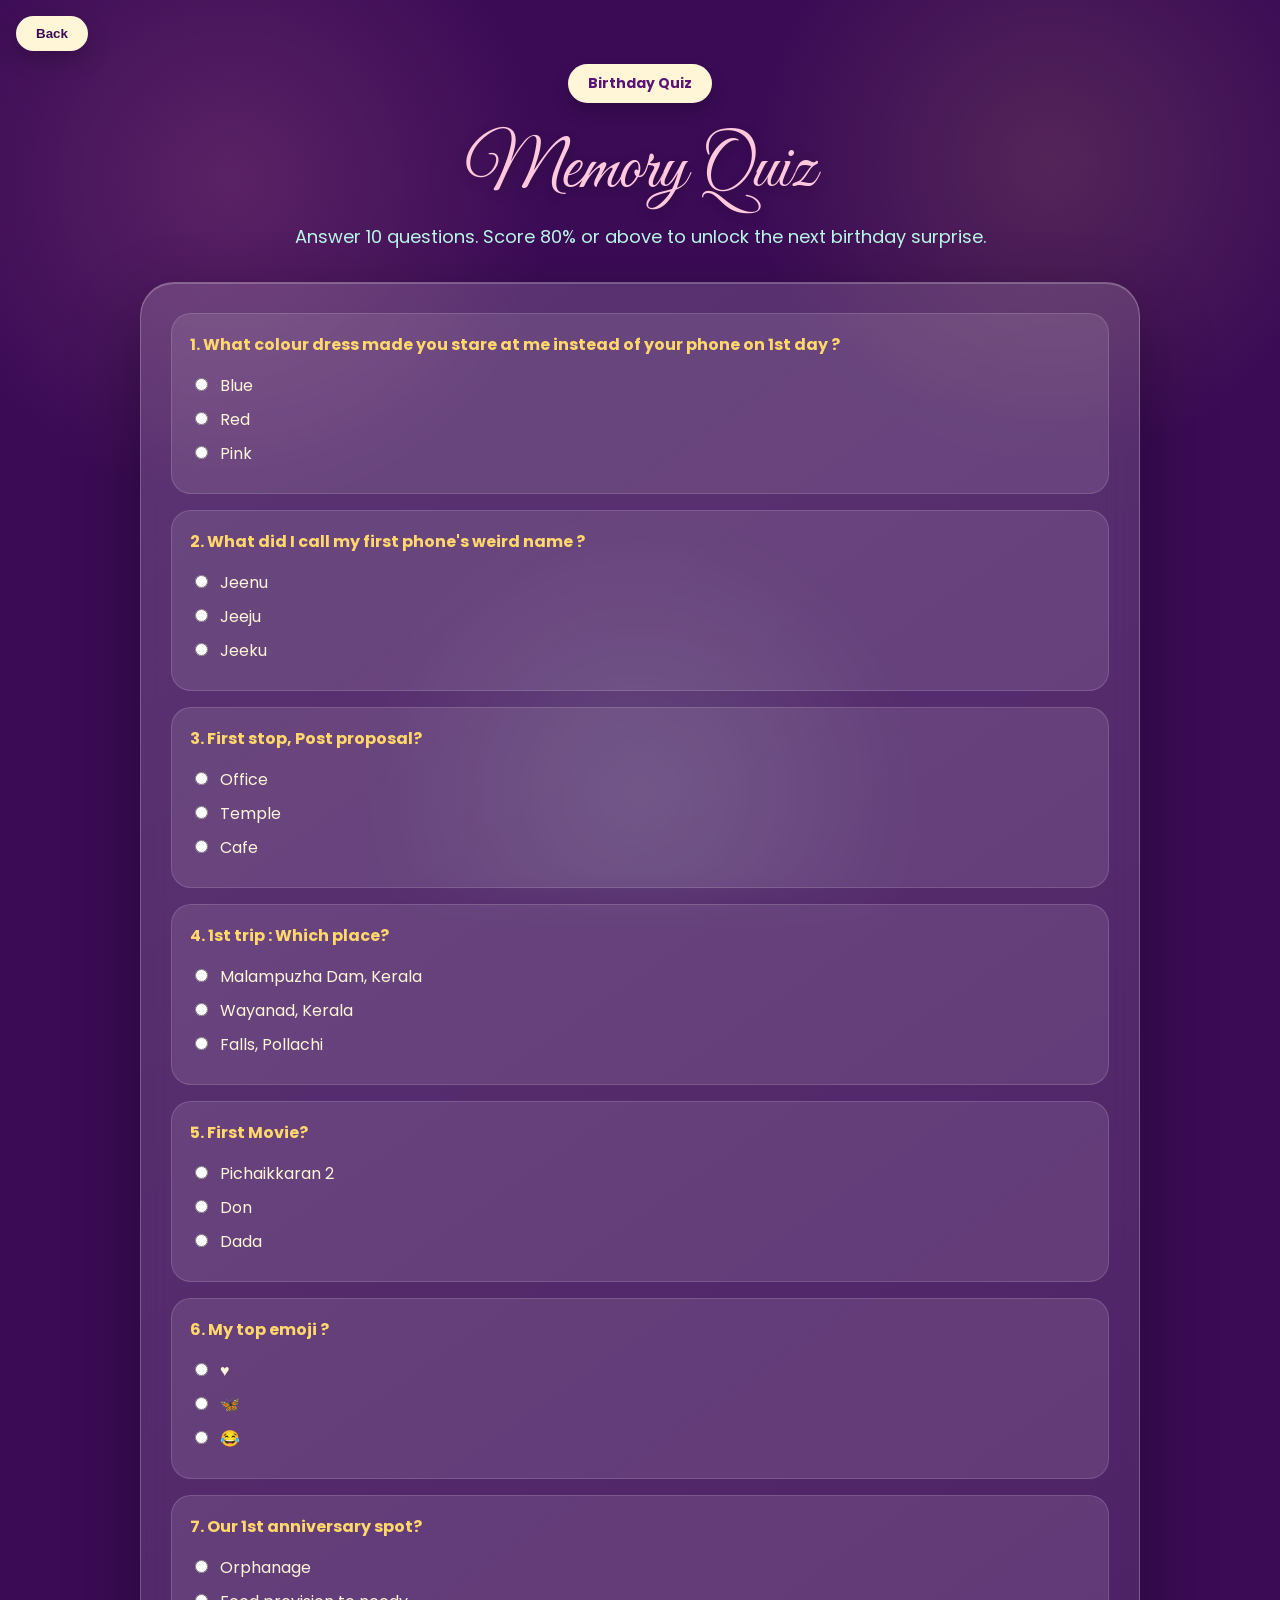
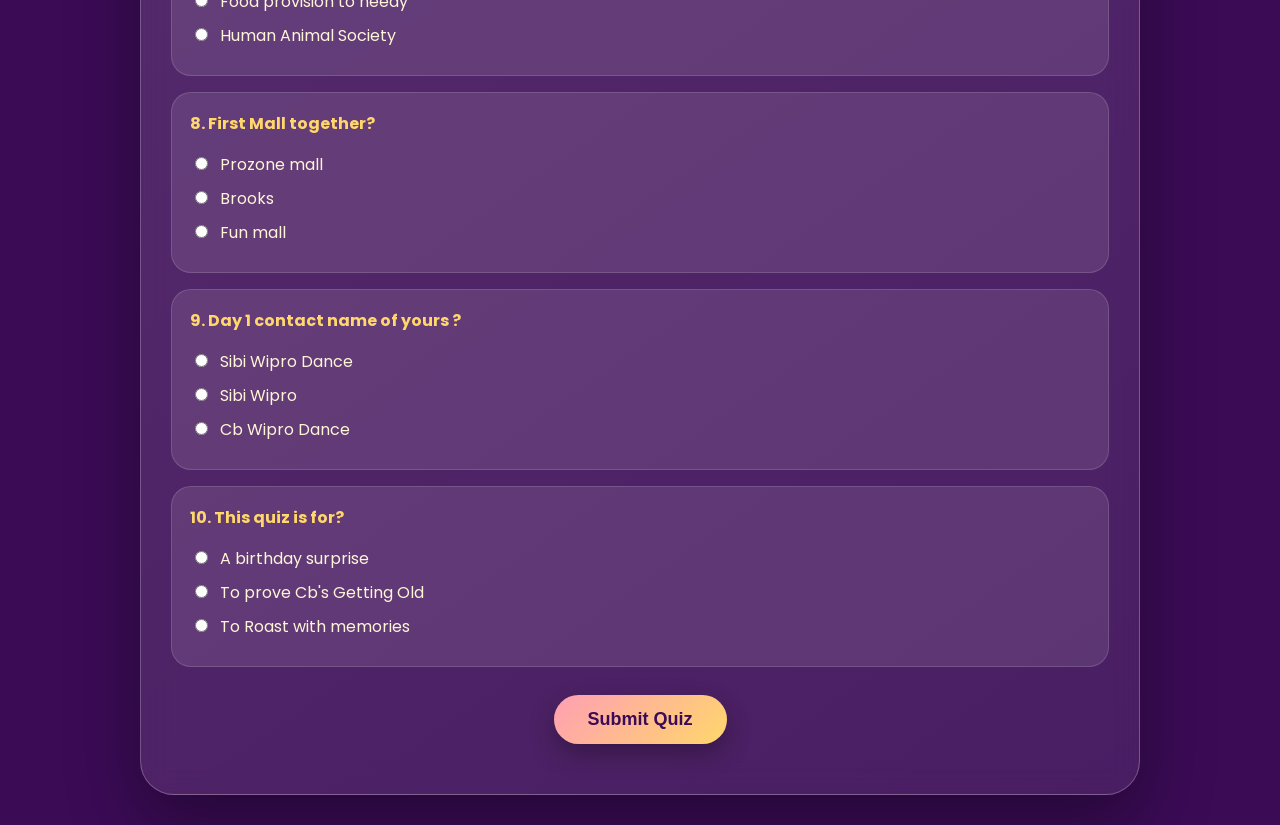
<file: quiz.html>
<!DOCTYPE html>
<html lang="en">
<head>
  <meta charset="UTF-8">
  <meta name="viewport" content="width=device-width, initial-scale=1">
  <title>Birthday Quiz</title>

  <link href="https://fonts.googleapis.com/css2?family=Great+Vibes&family=Poppins:wght@300;400;500;600;700&display=swap" rel="stylesheet">

  <style>
    * {
      box-sizing: border-box;
    }

    body {
      margin: 0;
      min-height: 100vh;
      font-family: 'Poppins', sans-serif;
      background: #3b0b56;
      color: white;
      padding: 30px;
      position: relative;
      overflow-x: hidden;
    }

    body::before {
      content: "";
      position: fixed;
      inset: 0;
      background:
        radial-gradient(circle at 18% 20%, rgba(255, 159, 179, 0.16), transparent 26%),
        radial-gradient(circle at 82% 18%, rgba(255, 215, 107, 0.13), transparent 24%),
        radial-gradient(circle at 50% 88%, rgba(184, 247, 230, 0.12), transparent 28%);
      pointer-events: none;
      z-index: 1;
    }

    .page-wrapper {
      position: relative;
      z-index: 10;
      max-width: 1000px;
      margin: 0 auto;
    }

    .back-btn {
      position: fixed;
      top: 16px;
      left: 16px;
      z-index: 3000;
      padding: 10px 20px;
      border: none;
      border-radius: 24px;
      background: #fff5d7;
      color: #3b0b56;
      font-weight: 700;
      cursor: pointer;
      box-shadow: 0 8px 22px rgba(0,0,0,0.24);
      transition: 0.3s ease;
    }

    .back-btn:hover {
      background: #ffd76b;
      transform: translateY(-2px);
    }

    .header-section {
      text-align: center;
      padding-top: 34px;
      margin-bottom: 30px;
    }

    .small-label {
      display: inline-block;
      padding: 9px 20px;
      background: #fff5d7;
      color: #5b1475;
      border-radius: 30px;
      font-weight: 700;
      font-size: 14px;
      margin-bottom: 14px;
      box-shadow: 0 8px 18px rgba(0,0,0,0.22);
    }

    .header-section h1 {
      font-family: 'Great Vibes', cursive;
      font-size: 72px;
      margin: 8px 0;
      color: #ffc8dd;
      font-weight: 400;
      text-shadow: 0 3px 12px rgba(0,0,0,0.30);
    }

    .header-section p {
      color: #b8f7e6;
      font-size: 18px;
      line-height: 1.6;
      max-width: 760px;
      margin: 8px auto;
    }

    .quiz-card {
      background: linear-gradient(145deg, rgba(255,255,255,0.17), rgba(255,255,255,0.08));
      border: 1px solid rgba(255,255,255,0.24);
      border-radius: 34px;
      padding: 30px;
      box-shadow: 0 28px 70px rgba(0,0,0,0.38), inset 0 1px 0 rgba(255,255,255,0.22);
      backdrop-filter: blur(16px);
    }

    .question {
      background: rgba(255,255,255,0.10);
      border: 1px solid rgba(255,255,255,0.14);
      border-radius: 20px;
      padding: 18px;
      margin-bottom: 16px;
    }

    .question p {
      color: #ffd76b;
      font-weight: 700;
      margin-top: 0;
    }

    label {
      display: block;
      margin: 9px 0;
      cursor: pointer;
      color: #fff5d7;
    }

    input {
      margin-right: 8px;
    }

    .submit-btn {
      display: block;
      margin: 28px auto 10px;
      padding: 14px 34px;
      border: none;
      border-radius: 30px;
      background: linear-gradient(135deg, #ff9fb3, #ffd76b);
      color: #3b0b56;
      font-size: 18px;
      font-weight: 800;
      cursor: pointer;
      box-shadow: 0 10px 26px rgba(0,0,0,0.30);
      transition: 0.3s ease;
    }

    .submit-btn:hover {
      transform: translateY(-3px) scale(1.03);
      background: linear-gradient(135deg, #ffd76b, #b8f7e6);
    }

    #quizResult {
      text-align: center;
      font-size: 22px;
      font-weight: 800;
      margin-top: 20px;
      line-height: 1.6;
    }

    .sparkle,
    .soft-star,
    .mini-confetti {
      position: fixed;
      pointer-events: none;
      z-index: 20;
    }

    .sparkle {
      width: 7px;
      height: 7px;
      background: #fff;
      border-radius: 50%;
      box-shadow: 0 0 10px #fff, 0 0 22px #ffd76b;
      animation: sparkleBlink 1.4s ease-out forwards;
    }

    .soft-star {
      color: #ffd76b;
      animation: starFloat 2.4s ease-in-out forwards;
      text-shadow: 0 0 8px rgba(255,255,255,0.9);
    }

    .mini-confetti {
      width: 8px;
      height: 8px;
      border-radius: 2px;
      animation: confettiDrop 3.8s ease-out forwards;
    }

    @keyframes sparkleBlink {
      0% { opacity: 0; transform: scale(0); }
      40% { opacity: 1; transform: scale(1.8); }
      100% { opacity: 0; transform: scale(0); }
    }

    @keyframes starFloat {
      0% { opacity: 0; transform: scale(0.4) rotate(0deg); }
      40% { opacity: 1; transform: scale(1.25) rotate(80deg); }
      100% { opacity: 0; transform: scale(0.3) rotate(180deg); }
    }

    @keyframes confettiDrop {
      0% { opacity: 0; transform: translateY(-40px) rotate(0deg); }
      20% { opacity: 1; }
      100% { opacity: 0; transform: translateY(160px) rotate(220deg); }
    }

    @media(max-width:700px) {
      body {
        padding: 20px;
      }

      .header-section h1 {
        font-size: 52px;
      }

      .quiz-card {
        padding: 22px;
      }
    }
  </style>
</head>

<body>

  <button class="back-btn" onclick="goBack()">Back</button>

  <div class="page-wrapper">

    <section class="header-section">
      <div class="small-label">Birthday Quiz</div>
      <h1>Memory Quiz</h1>
      <p>Answer 10 questions. Score 80% or above to unlock the next birthday surprise.</p>
    </section>

    <main class="quiz-card">
      <form id="quizForm">

        <div class="question">
          <p>1. What colour dress made you stare at me instead of your phone on 1st day ?</p>
          <label><input type="radio" name="q1" value="1"> Blue </label>
          <label><input type="radio" name="q1" value="0"> Red </label>
          <label><input type="radio" name="q1" value="0"> Pink </label>
        </div>

        <div class="question">
          <p>2. What did I call my first phone's weird name ?</p>
          <label><input type="radio" name="q2" value="0"> Jeenu </label>
          <label><input type="radio" name="q2" value="1"> Jeeju </label>
          <label><input type="radio" name="q2" value="0"> Jeeku </label>
        </div>

        <div class="question">
          <p>3. First stop, Post proposal?</p>
          <label><input type="radio" name="q3" value="0"> Office </label>
          <label><input type="radio" name="q3" value="1"> Temple </label>
          <label><input type="radio" name="q3" value="0"> Cafe </label>
        </div>

        <div class="question">
          <p>4. 1st trip : Which place?</p>
          <label><input type="radio" name="q4" value="0"> Malampuzha Dam, Kerala </label>
          <label><input type="radio" name="q4" value="0"> Wayanad, Kerala </label>
          <label><input type="radio" name="q4" value="1"> Falls, Pollachi </label>
        </div>

        <div class="question">
          <p>5. First Movie?</p>
          <label><input type="radio" name="q5" value="0"> Pichaikkaran 2 </label>
          <label><input type="radio" name="q5" value="0"> Don </label>
          <label><input type="radio" name="q5" value="1"> Dada </label>
        </div>

        <div class="question">
          <p>6. My top emoji ?</p>
          <label><input type="radio" name="q6" value="0"> ♥️ </label>
          <label><input type="radio" name="q6" value="1"> 🦋 </label>
          <label><input type="radio" name="q6" value="0"> 😂 </label>
        </div>

        <div class="question">
          <p>7. Our 1st anniversary spot?</p>
          <label><input type="radio" name="q7" value="1"> Orphanage </label>
          <label><input type="radio" name="q7" value="0"> Food provision to needy </label>
          <label><input type="radio" name="q7" value="0"> Human Animal Society </label>
        </div>

        <div class="question">
          <p>8. First Mall together?</p>
          <label><input type="radio" name="q8" value="1"> Prozone mall </label>
          <label><input type="radio" name="q8" value="0"> Brooks </label>
          <label><input type="radio" name="q8" value="0"> Fun mall </label>
        </div>

        <div class="question">
          <p>9. Day 1 contact name of yours ?</p>
          <label><input type="radio" name="q9" value="0"> Sibi Wipro Dance </label>
          <label><input type="radio" name="q9" value="0"> Sibi Wipro </label>
          <label><input type="radio" name="q9" value="1"> Cb Wipro Dance </label>
        </div>

        <div class="question">
          <p>10. This quiz is for?</p>
          <label><input type="radio" name="q10" value="0"> A birthday surprise</label>
          <label><input type="radio" name="q10" value="1"> To prove Cb's Getting Old </label>
          <label><input type="radio" name="q10" value="0"> To Roast with memories </label>
        </div>

        <button type="button" class="submit-btn" onclick="submitQuiz()">Submit Quiz</button>
      </form>

      <div id="quizResult"></div>
    </main>

  </div>

  <script>
    function goBack() {
      window.location.href = "page2.html";
    }

    function submitQuiz() {
      let score = 0;
      const totalQuestions = 10;

      for (let i = 1; i <= totalQuestions; i++) {
        const selected = document.querySelector('input[name="q' + i + '"]:checked');

        if (selected) {
          score += Number(selected.value);
        }
      }

      const percentage = (score / totalQuestions) * 100;
      const result = document.getElementById("quizResult");

      result.innerHTML = "Your score is " + percentage + "%";

      if (percentage >= 80) {
        result.innerHTML += "<br>Excellent! Next surprise unlocked.";
        result.style.color = "#b8f7e6";
        launchSuccessEffects();

        setTimeout(function () {
          window.location.href = "page4.html";
        }, 1500);
      } else {
        result.innerHTML += "<br>Please try again. You need 80% or above.";
        result.style.color = "#ff9fb3";
      }
    }

    function createSparkle() {
      const sparkle = document.createElement("div");
      sparkle.className = "sparkle";
      sparkle.style.left = Math.random() * window.innerWidth + "px";
      sparkle.style.top = Math.random() * window.innerHeight + "px";
      document.body.appendChild(sparkle);

      setTimeout(function () {
        sparkle.remove();
      }, 1500);
    }

    function createSoftStar() {
      const star = document.createElement("div");
      const stars = ["✦", "✧", "★", "☆"];
      star.className = "soft-star";
      star.innerHTML = stars[Math.floor(Math.random() * stars.length)];
      star.style.left = Math.random() * window.innerWidth + "px";
      star.style.top = Math.random() * window.innerHeight + "px";
      star.style.fontSize = 12 + Math.random() * 20 + "px";
      document.body.appendChild(star);

      setTimeout(function () {
        star.remove();
      }, 2600);
    }

    function createConfetti() {
      const confetti = document.createElement("div");
      const colors = ["#ff9fb3", "#ffd76b", "#b8f7e6", "#e6d7ff", "#ffffff"];

      confetti.className = "mini-confetti";
      confetti.style.left = Math.random() * window.innerWidth + "px";
      confetti.style.top = Math.random() * window.innerHeight * 0.45 + "px";
      confetti.style.background = colors[Math.floor(Math.random() * colors.length)];
      confetti.style.transform = "rotate(" + Math.random() * 180 + "deg)";
      document.body.appendChild(confetti);

      setTimeout(function () {
        confetti.remove();
      }, 3900);
    }

    function launchSuccessEffects() {
      for (let i = 0; i < 25; i++) {
        setTimeout(createConfetti, i * 60);
        setTimeout(createSparkle, i * 50);
      }
    }

    setInterval(createSparkle, 260);
    setInterval(createSoftStar, 320);
    setInterval(createConfetti, 700);
  </script>

</body>
</html>
</file>
